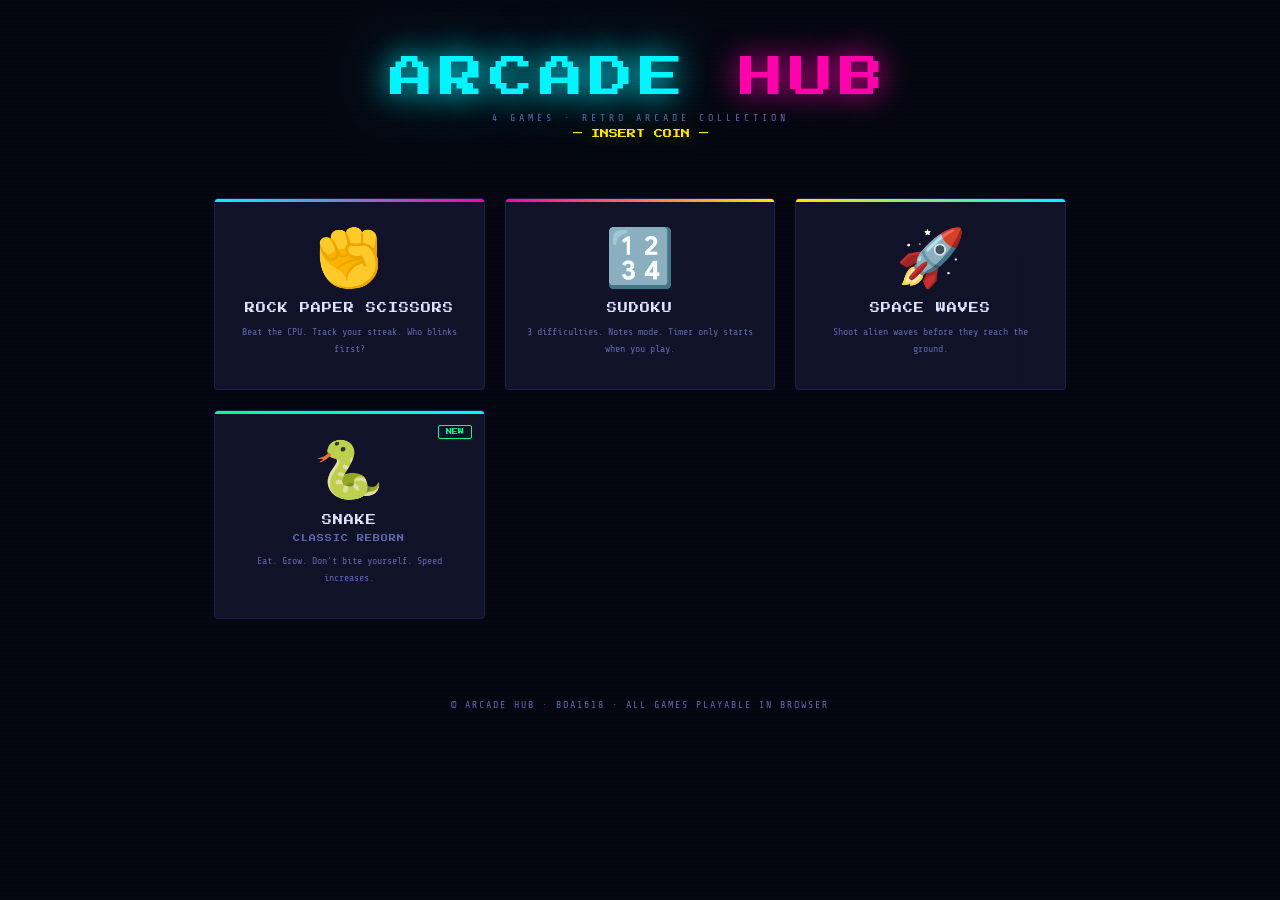
<file: index.html>
<!DOCTYPE html>
<html lang="en">
<head>
<meta charset="UTF-8">
<meta name="viewport" content="width=device-width, initial-scale=1.0">
<title>ARCADE HUB</title>
<link rel="icon" type="image/svg+xml" href="favicon.svg">
<link rel="stylesheet" href="shared.css">
<style>
header {
  text-align: center;
  padding: 56px 20px 12px;
}
.logo {
  font-family: 'Press Start 2P', monospace;
  font-size: clamp(20px, 5vw, 44px);
  color: var(--cyan);
  text-shadow: 0 0 30px var(--cyan), 0 0 70px #00f5ff66;
  letter-spacing: 6px;
  animation: flicker 5s infinite;
}
.logo span { color: var(--magenta); text-shadow: 0 0 30px var(--magenta); }
.tagline {
  margin-top: 12px;
  color: var(--muted);
  font-size: 10px;
  letter-spacing: 4px;
}

.insert-coin {
  text-align: center;
  margin-top: 6px;
  font-family: 'Press Start 2P', monospace;
  font-size: 9px;
  color: var(--yellow);
  text-shadow: var(--glow-yellow);
  animation: blink 1.2s infinite;
}
@keyframes blink { 0%,100%{opacity:1} 50%{opacity:0} }

.games-grid {
  display: grid;
  grid-template-columns: repeat(auto-fit, minmax(200px, 1fr));
  gap: 20px;
  max-width: 900px;
  margin: 48px auto 80px;
  padding: 0 24px;
}

.game-tile {
  display: block;
  text-decoration: none;
  background: var(--card);
  border: 1px solid var(--border);
  border-radius: 4px;
  padding: 32px 20px;
  text-align: center;
  cursor: pointer;
  transition: all .25s;
  position: relative;
  overflow: hidden;
  animation: fadeIn .4s ease both;
}
.game-tile:nth-child(1){animation-delay:.05s}
.game-tile:nth-child(2){animation-delay:.12s}
.game-tile:nth-child(3){animation-delay:.19s}
.game-tile:nth-child(4){animation-delay:.26s}

.game-tile::before {
  content: '';
  position: absolute; top:0;left:0;right:0;height:3px;
  transition: opacity .25s;
}
.game-tile:nth-child(1)::before { background: linear-gradient(90deg,var(--cyan),var(--magenta)); }
.game-tile:nth-child(2)::before { background: linear-gradient(90deg,var(--magenta),var(--yellow)); }
.game-tile:nth-child(3)::before { background: linear-gradient(90deg,var(--yellow),var(--cyan)); }
.game-tile:nth-child(4)::before { background: linear-gradient(90deg,var(--green),var(--cyan)); }

.game-tile:hover { transform: translateY(-6px); }
.game-tile:nth-child(1):hover { border-color:var(--cyan); box-shadow:var(--glow-cyan); }
.game-tile:nth-child(2):hover { border-color:var(--magenta); box-shadow:var(--glow-mag); }
.game-tile:nth-child(3):hover { border-color:var(--yellow); box-shadow:var(--glow-yellow); }
.game-tile:nth-child(4):hover { border-color:var(--green); box-shadow:var(--glow-green); }

.tile-emoji { font-size: 56px; display:block; margin-bottom:16px; line-height:1; }
.tile-name {
  font-family: 'Press Start 2P', monospace;
  font-size: 10px;
  letter-spacing: 1px;
  margin-bottom: 10px;
  color: var(--text);
}
.tile-desc { font-size: 10px; color: var(--muted); line-height: 1.7; }

.tile-badge {
  position:absolute; top:14px; right:12px;
  font-family:'Press Start 2P',monospace; font-size:6px;
  padding:3px 7px;
  border:1px solid; border-radius:2px;
}
.badge-new { color:var(--green); border-color:var(--green); }

footer {
  text-align: center;
  padding: 0 20px 40px;
  font-size: 10px;
  color: var(--muted);
  letter-spacing: 2px;
}
</style>
</head>
<body>

<header>
  <div class="logo">ARCADE <span>HUB</span></div>
  <div class="tagline">4 GAMES · RETRO ARCADE COLLECTION</div>
  <div class="insert-coin">— INSERT COIN —</div>
</header>

<div class="games-grid">

  <a class="game-tile" href="rps.html">
    <span class="tile-emoji">✊</span>
    <div class="tile-name">ROCK PAPER SCISSORS</div>
    <div class="tile-desc">Beat the CPU. Track your streak. Who blinks first?</div>
  </a>

  <a class="game-tile" href="sudoku.html">
    <span class="tile-emoji">🔢</span>
    <div class="tile-name">SUDOKU</div>
    <div class="tile-desc">3 difficulties. Notes mode. Timer only starts when you play.</div>
  </a>

  <a class="game-tile" href="space.html">
    <span class="tile-emoji">🚀</span>
    <div class="tile-name">SPACE WAVES</div>
    <div class="tile-desc">Shoot alien waves before they reach the ground.</div>
  </a>

  <a class="game-tile" href="snake.html">
    <span class="tile-emoji">🐍</span>
    <div class="tile-name">SNAKE</div>
    <div class="tile-name" style="font-size:7px;color:var(--muted);margin-top:4px">CLASSIC REBORN</div>
    <div class="tile-desc">Eat. Grow. Don't bite yourself. Speed increases.</div>
    <div class="tile-badge badge-new">NEW</div>
  </a>

</div>

<footer>© ARCADE HUB · BOA1618 · ALL GAMES PLAYABLE IN BROWSER</footer>

</body>
</html>
</file>
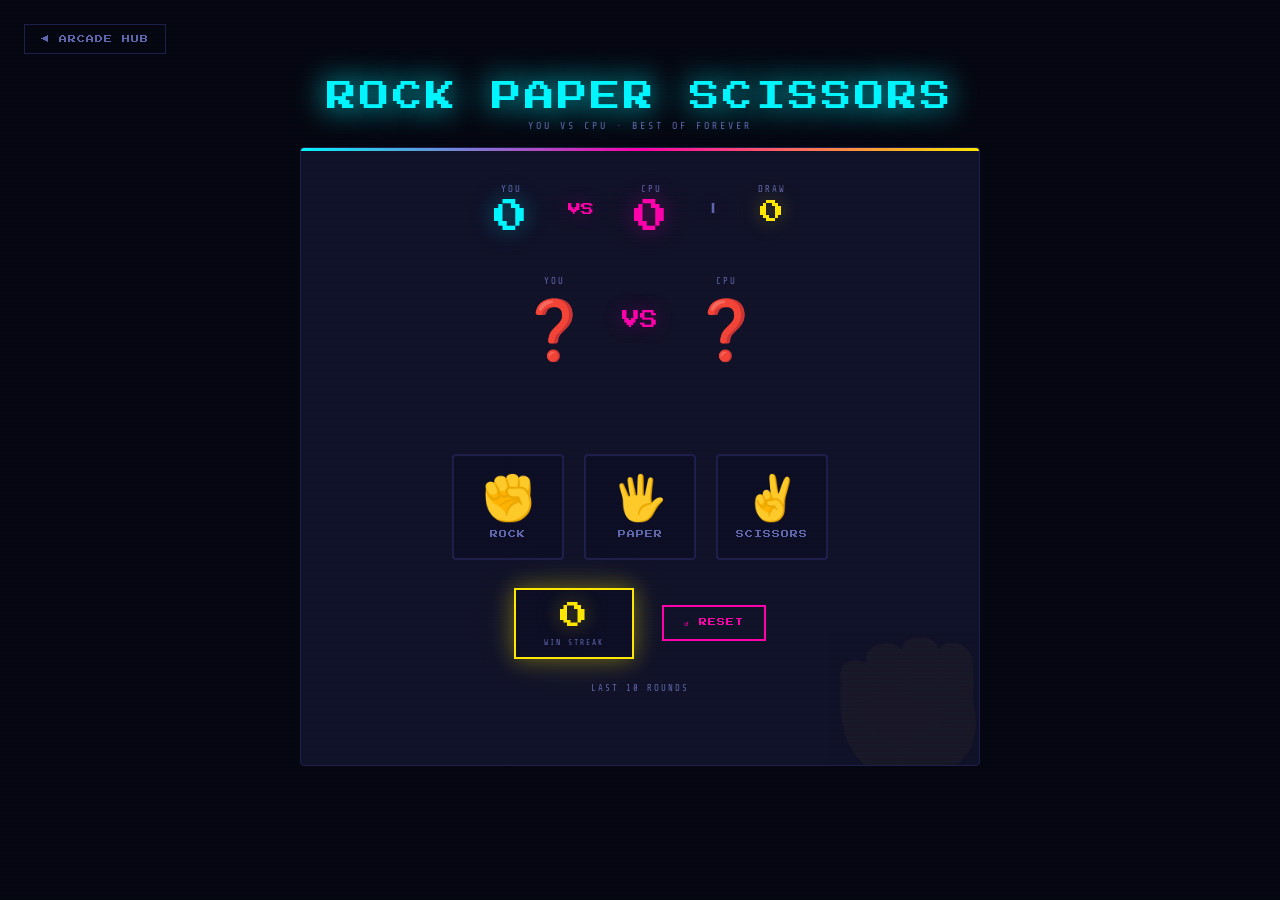
<file: rps.html>
<!DOCTYPE html>
<html lang="en">
<head>
<meta charset="UTF-8">
<meta name="viewport" content="width=device-width, initial-scale=1.0">
<title>Rock Paper Scissors · Arcade Hub</title>
<link rel="stylesheet" href="shared.css">
<link rel="stylesheet" href="rps.css">
</head>
<body>

<a class="back-btn" href="index.html">◀ ARCADE HUB</a>

<div class="game-header">
  <div class="game-title">ROCK PAPER SCISSORS</div>
  <div class="game-subtitle">YOU VS CPU · BEST OF FOREVER</div>
</div>

<div class="game-card fade-in" style="max-width:680px">
  <div class="pixel-deco">✊</div>

  <div class="rps-scoreboard">
    <div class="score-block">
      <div class="score-label">YOU</div>
      <div class="score-num" id="score-player">0</div>
    </div>
    <div class="score-vs">VS</div>
    <div class="score-block">
      <div class="score-label">CPU</div>
      <div class="score-num" id="score-cpu" style="color:var(--magenta);text-shadow:var(--glow-mag)">0</div>
    </div>
    <div class="score-vs" style="color:var(--muted);font-size:10px">|</div>
    <div class="score-block">
      <div class="score-label">DRAW</div>
      <div class="score-num" id="score-draw" style="color:var(--yellow);text-shadow:var(--glow-yellow);font-size:24px;margin-top:5px">0</div>
    </div>
  </div>

  <div class="rps-battle">
    <div class="battle-side">
      <div class="battle-label">YOU</div>
      <span class="battle-emoji" id="player-display">❓</span>
    </div>
    <div class="battle-vs">VS</div>
    <div class="battle-side">
      <div class="battle-label">CPU</div>
      <span class="battle-emoji" id="cpu-display">❓</span>
    </div>
  </div>

  <div class="rps-result" id="rps-result">&nbsp;</div>

  <div class="rps-choices">
    <button class="rps-btn" onclick="playRPS('rock')">
      <span class="rps-emoji">✊</span>
      <span class="rps-name">ROCK</span>
    </button>
    <button class="rps-btn" onclick="playRPS('paper')">
      <span class="rps-emoji">🖐️</span>
      <span class="rps-name">PAPER</span>
    </button>
    <button class="rps-btn" onclick="playRPS('scissors')">
      <span class="rps-emoji">✌️</span>
      <span class="rps-name">SCISSORS</span>
    </button>
  </div>

  <div class="rps-footer">
    <div class="streak-box">
      <div class="streak-num" id="streak-num">0</div>
      <div class="streak-lbl" id="streak-label">WIN STREAK</div>
    </div>
    <button class="btn btn-magenta" onclick="resetRPS()">↺ RESET</button>
  </div>

  <div class="history-label">LAST 10 ROUNDS</div>
  <div class="history-row" id="history-row"></div>
</div>

<script src="rps.js"></script>
</body>
</html>
</file>
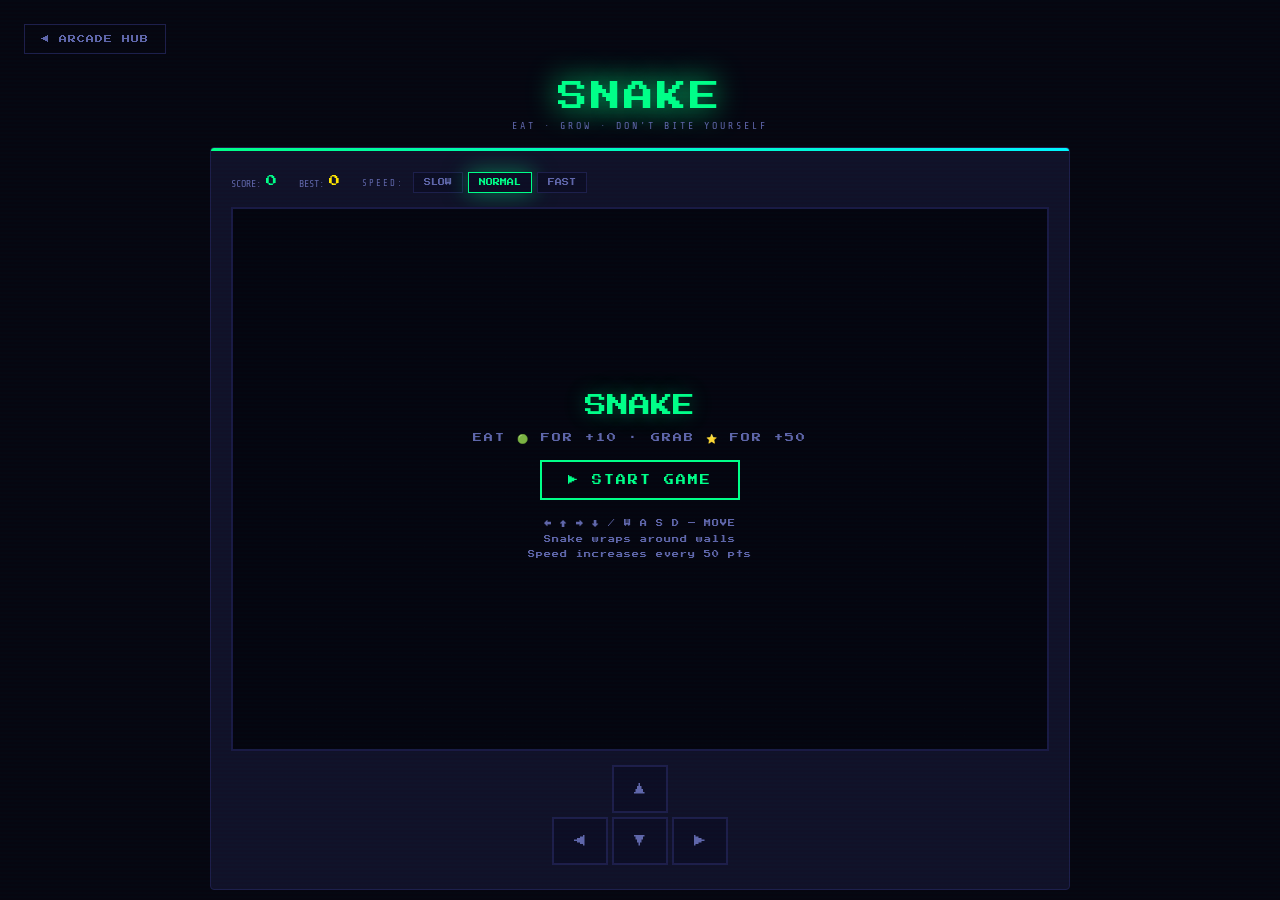
<file: snake.html>
<!DOCTYPE html>
<html lang="en">
<head>
<meta charset="UTF-8">
<meta name="viewport" content="width=device-width, initial-scale=1.0">
<title>Snake · Arcade Hub</title>
<link rel="stylesheet" href="shared.css">
<link rel="stylesheet" href="snake.css">
</head>
<body>

<a class="back-btn" href="index.html">◀ ARCADE HUB</a>

<div class="game-header">
  <div class="game-title">SNAKE</div>
  <div class="game-subtitle">EAT · GROW · DON'T BITE YOURSELF</div>
</div>

<div class="game-card fade-in">
  <div class="snake-hud">
    <div class="sn-hud-item">SCORE: <span id="sn-score">0</span></div>
    <div class="sn-hud-item sn-hud-hi">BEST: <span id="sn-hi">0</span></div>
    <div class="sn-speed-group">
      <span class="sn-speed-label">SPEED:</span>
      <button class="sn-speed-btn" onclick="setSpeed('slow',this)">SLOW</button>
      <button class="sn-speed-btn active" onclick="setSpeed('normal',this)">NORMAL</button>
      <button class="sn-speed-btn" onclick="setSpeed('fast',this)">FAST</button>
    </div>
  </div>

  <div class="sn-canvas-wrap">
    <canvas id="sn-canvas"></canvas>
    <div class="sn-overlay" id="sn-overlay">
      <div class="sn-ov-title" id="sn-ov-title">SNAKE</div>
      <div class="sn-ov-score" id="sn-ov-score" style="display:none"></div>
      <div class="sn-ov-sub" id="sn-ov-sub">EAT 🟢 FOR +10 · GRAB ⭐ FOR +50</div>
      <button class="sn-start-btn" id="sn-start-btn" onclick="newGame()">▶ START GAME</button>
      <div class="sn-hint">
        ← ↑ → ↓ / W A S D — MOVE<br>
        Snake wraps around walls<br>
        Speed increases every 50 pts
      </div>
    </div>
  </div>

  <!-- Mobile D-pad -->
  <div class="sn-dpad">
    <button class="sn-d-btn sn-d-up"    onclick="dpad('up')">▲</button>
    <button class="sn-d-btn sn-d-left"  onclick="dpad('left')">◀</button>
    <button class="sn-d-btn sn-d-down"  onclick="dpad('down')">▼</button>
    <button class="sn-d-btn sn-d-right" onclick="dpad('right')">▶</button>
  </div>
</div>

<script src="snake.js"></script>
</body>
</html>
</file>
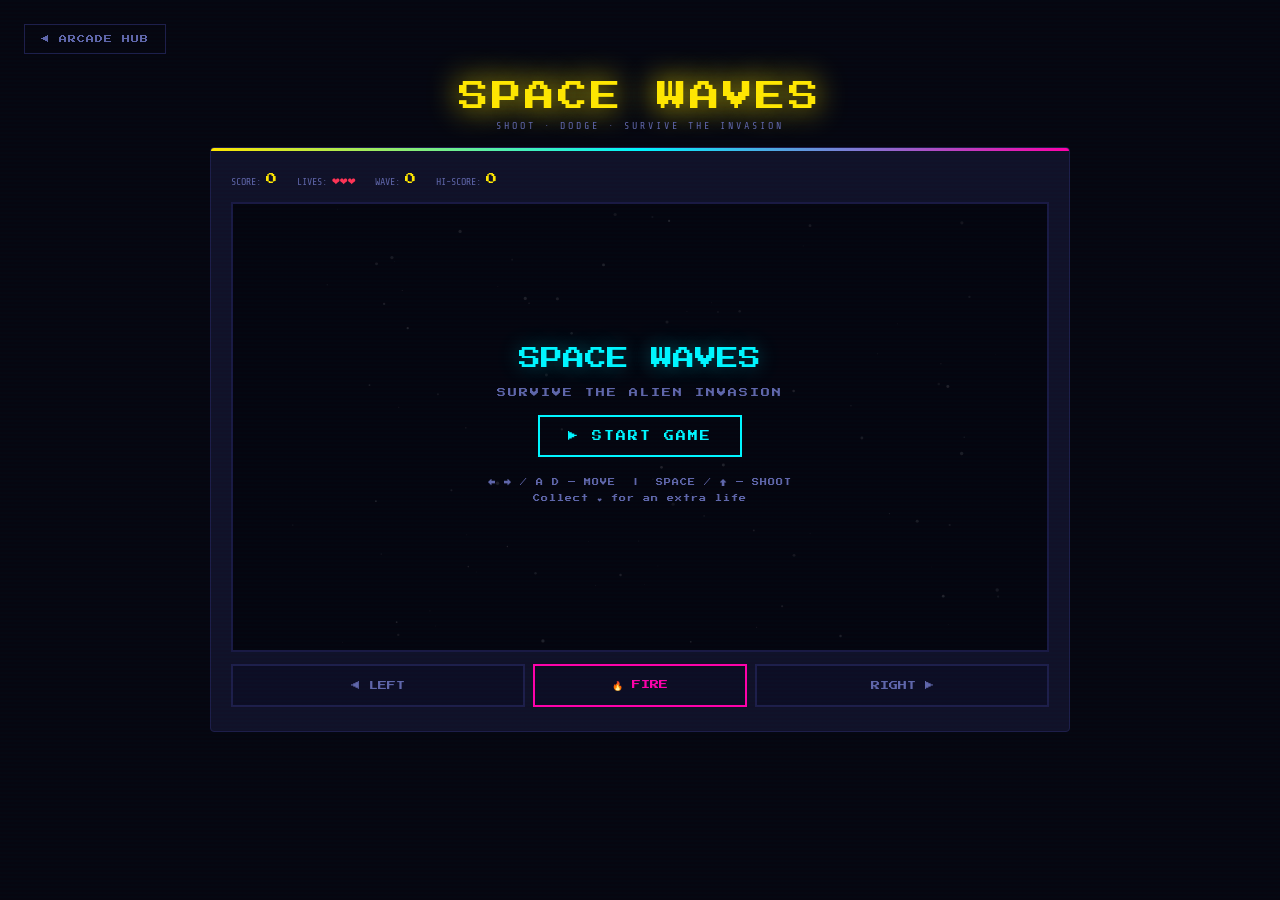
<file: space.html>
<!DOCTYPE html>
<html lang="en">
<head>
<meta charset="UTF-8">
<meta name="viewport" content="width=device-width, initial-scale=1.0">
<title>Space Waves · Arcade Hub</title>
<link rel="stylesheet" href="shared.css">
<link rel="stylesheet" href="space.css">
</head>
<body>

<a class="back-btn" href="index.html">◀ ARCADE HUB</a>

<div class="game-header">
  <div class="game-title">SPACE WAVES</div>
  <div class="game-subtitle">SHOOT · DODGE · SURVIVE THE INVASION</div>
</div>

<div class="game-card fade-in">
  <div class="sw-hud">
    <div class="hud-item">SCORE: <span id="sw-score">0</span></div>
    <div class="hud-item hud-lives">LIVES: <span id="sw-lives">❤️❤️❤️</span></div>
    <div class="hud-item">WAVE: <span id="sw-wave">0</span></div>
    <div class="hud-item">HI-SCORE: <span id="sw-hi">0</span></div>
  </div>

  <div class="sw-canvas-wrap">
    <canvas id="sw-canvas"></canvas>
    <div class="sw-overlay" id="sw-overlay">
      <div class="sw-ov-title" id="sw-ov-title">SPACE WAVES</div>
      <div class="sw-ov-score" id="sw-ov-score" style="display:none"></div>
      <div class="sw-ov-sub" id="sw-ov-sub">SURVIVE THE ALIEN INVASION</div>
      <button class="sw-start-btn" id="sw-start-btn" onclick="startGame()">▶ START GAME</button>
      <div class="sw-hint">
        ← → / A D — MOVE &nbsp;|&nbsp; SPACE / ↑ — SHOOT<br>
        Collect ❤️ for an extra life
      </div>
    </div>
  </div>

  <div class="sw-mobile-row">
    <button class="sw-mob-btn"
      ontouchstart="mobHold('left',true)" ontouchend="mobHold('left',false)"
      onmousedown="mobHold('left',true)" onmouseup="mobHold('left',false)" onmouseleave="mobHold('left',false)">
      ◀ LEFT
    </button>
    <button class="sw-mob-btn sw-mob-fire"
      ontouchstart="shoot()" onmousedown="shoot()">
      🔥 FIRE
    </button>
    <button class="sw-mob-btn"
      ontouchstart="mobHold('right',true)" ontouchend="mobHold('right',false)"
      onmousedown="mobHold('right',true)" onmouseup="mobHold('right',false)" onmouseleave="mobHold('right',false)">
      RIGHT ▶
    </button>
  </div>
</div>

<script src="space.js"></script>
</body>
</html>
</file>
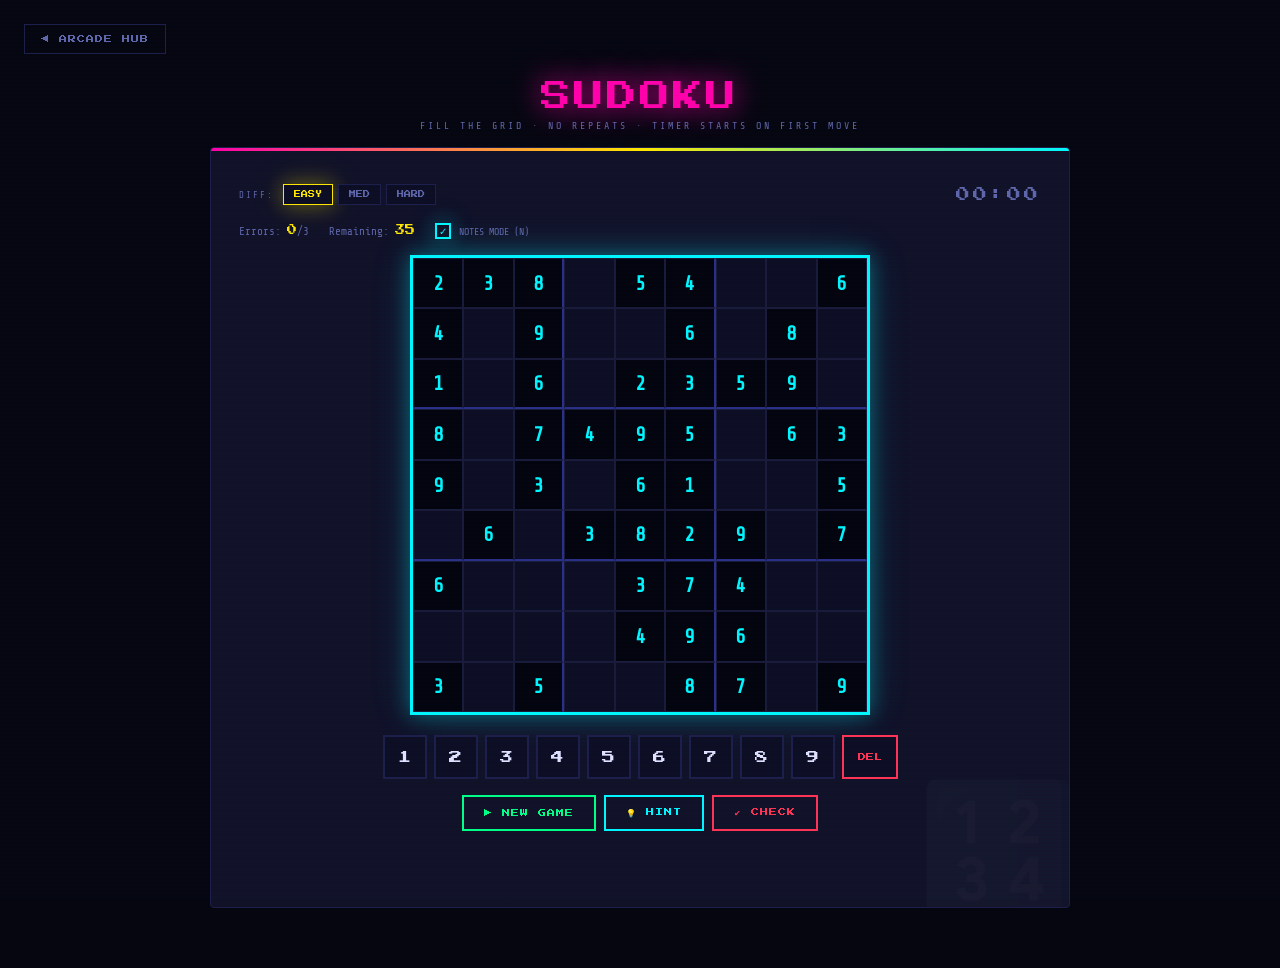
<file: sudoku.html>
<!DOCTYPE html>
<html lang="en">
<head>
<meta charset="UTF-8">
<meta name="viewport" content="width=device-width, initial-scale=1.0">
<title>Sudoku · Arcade Hub</title>
<link rel="stylesheet" href="shared.css">
<link rel="stylesheet" href="sudoku.css">
</head>
<body>

<a class="back-btn" href="index.html">◀ ARCADE HUB</a>

<div class="game-header">
  <div class="game-title">SUDOKU</div>
  <div class="game-subtitle">FILL THE GRID · NO REPEATS · TIMER STARTS ON FIRST MOVE</div>
</div>

<div class="game-card fade-in">
  <div class="pixel-deco">🔢</div>

  <div class="sdk-topbar">
    <div class="diff-group">
      <span class="diff-label">DIFF:</span>
      <button class="diff-btn active" onclick="setDiff('easy',this)">EASY</button>
      <button class="diff-btn" onclick="setDiff('medium',this)">MED</button>
      <button class="diff-btn" onclick="setDiff('hard',this)">HARD</button>
    </div>
    <div class="sdk-timer" id="sdk-timer">00:00</div>
  </div>

  <div class="sdk-infobar">
    <div class="info-chip">Errors: <span id="sdk-errors">0</span>/3</div>
    <div class="info-chip">Remaining: <span id="sdk-remaining">—</span></div>
    <div class="notes-toggle" onclick="toggleNotes()">
      <div class="toggle-box on" id="notes-box">✓</div>
      NOTES MODE (N)
    </div>
  </div>

  <div class="sdk-grid-wrap">
    <div class="sdk-grid" id="sdk-grid"></div>
  </div>

  <div class="numpad">
    <button class="num-btn" onclick="inputNum(1)">1</button>
    <button class="num-btn" onclick="inputNum(2)">2</button>
    <button class="num-btn" onclick="inputNum(3)">3</button>
    <button class="num-btn" onclick="inputNum(4)">4</button>
    <button class="num-btn" onclick="inputNum(5)">5</button>
    <button class="num-btn" onclick="inputNum(6)">6</button>
    <button class="num-btn" onclick="inputNum(7)">7</button>
    <button class="num-btn" onclick="inputNum(8)">8</button>
    <button class="num-btn" onclick="inputNum(9)">9</button>
    <button class="num-btn erase" onclick="inputNum(0)">DEL</button>
  </div>

  <div class="sdk-actions">
    <button class="btn btn-green" onclick="newGame()">▶ NEW GAME</button>
    <button class="btn btn-cyan"  onclick="getHint()">💡 HINT</button>
    <button class="btn btn-red"   onclick="checkBoard()">✔ CHECK</button>
  </div>

  <div class="sdk-status" id="sdk-status">&nbsp;</div>
</div>

<script src="sudoku.js"></script>
</body>
</html>
</file>
<file: shared.css>
@import url('https://fonts.googleapis.com/css2?family=Press+Start+2P&family=Share+Tech+Mono&display=swap');

:root {
  --bg: #060610;
  --surface: #0d0d24;
  --card: #111128;
  --border: #1e1e4a;
  --cyan: #00f5ff;
  --magenta: #ff00aa;
  --yellow: #ffe600;
  --green: #00ff88;
  --red: #ff3355;
  --text: #e0e0ff;
  --muted: #6066aa;
  --glow-cyan: 0 0 20px #00f5ff55, 0 0 40px #00f5ff22;
  --glow-mag: 0 0 20px #ff00aa55, 0 0 40px #ff00aa22;
  --glow-yellow: 0 0 20px #ffe60055, 0 0 40px #ffe60022;
  --glow-green: 0 0 20px #00ff8855, 0 0 40px #00ff8822;
  --glow-red: 0 0 20px #ff335555, 0 0 40px #ff335522;
}

*, *::before, *::after { box-sizing: border-box; margin: 0; padding: 0; }

body {
  background: var(--bg);
  color: var(--text);
  font-family: 'Share Tech Mono', monospace;
  min-height: 100vh;
  overflow-x: hidden;
}

/* CRT scanlines */
body::before {
  content: '';
  position: fixed; inset: 0;
  background: repeating-linear-gradient(
    0deg, transparent, transparent 2px,
    rgba(0,245,255,0.012) 2px, rgba(0,245,255,0.012) 4px
  );
  pointer-events: none;
  z-index: 9999;
}

/* Back button */
.back-btn {
  display: inline-flex;
  align-items: center;
  gap: 8px;
  font-family: 'Press Start 2P', monospace;
  font-size: 8px;
  padding: 10px 16px;
  background: transparent;
  border: 1px solid var(--border);
  color: var(--muted);
  text-decoration: none;
  cursor: pointer;
  transition: all .2s;
  letter-spacing: 1px;
  margin: 24px 0 0 24px;
}
.back-btn:hover {
  border-color: var(--cyan);
  color: var(--cyan);
  box-shadow: var(--glow-cyan);
}

/* Game header */
.game-header {
  text-align: center;
  padding: 28px 20px 16px;
}
.game-title {
  font-family: 'Press Start 2P', monospace;
  font-size: clamp(16px, 3.5vw, 30px);
  letter-spacing: 3px;
  animation: flicker 5s infinite;
}
.game-subtitle {
  margin-top: 8px;
  color: var(--muted);
  font-size: 10px;
  letter-spacing: 3px;
}
@keyframes flicker {
  0%,95%,100%{opacity:1}96%{opacity:.6}97%{opacity:1}98%{opacity:.3}99%{opacity:1}
}

/* Card wrapper */
.game-card {
  background: var(--card);
  border: 1px solid var(--border);
  border-radius: 4px;
  position: relative;
  overflow: hidden;
  max-width: 860px;
  margin: 0 auto 60px;
  padding: 36px 28px;
}
.game-card::before {
  content: '';
  position: absolute; top: 0; left: 0; right: 0; height: 3px;
}

/* Pixel deco */
.pixel-deco {
  position: absolute;
  opacity: .035;
  pointer-events: none;
  font-size: 130px;
  bottom: -20px; right: -10px;
  user-select: none;
}

/* Generic buttons */
.btn {
  font-family: 'Press Start 2P', monospace;
  font-size: 8px;
  padding: 11px 20px;
  background: transparent;
  border: 2px solid var(--border);
  color: var(--muted);
  cursor: pointer;
  letter-spacing: 1px;
  transition: all .2s;
}
.btn-cyan { border-color: var(--cyan); color: var(--cyan); }
.btn-cyan:hover { background: var(--cyan); color: var(--bg); box-shadow: var(--glow-cyan); }
.btn-magenta { border-color: var(--magenta); color: var(--magenta); }
.btn-magenta:hover { background: var(--magenta); color: var(--bg); box-shadow: var(--glow-mag); }
.btn-yellow { border-color: var(--yellow); color: var(--yellow); }
.btn-yellow:hover { background: var(--yellow); color: var(--bg); box-shadow: var(--glow-yellow); }
.btn-green { border-color: var(--green); color: var(--green); }
.btn-green:hover { background: var(--green); color: var(--bg); box-shadow: var(--glow-green); }
.btn-red { border-color: var(--red); color: var(--red); }
.btn-red:hover { background: var(--red); color: var(--bg); box-shadow: var(--glow-red); }

@keyframes fadeIn {
  from { opacity:0; transform:translateY(12px); }
  to   { opacity:1; transform:translateY(0); }
}
.fade-in { animation: fadeIn .35s ease both; }
</file>
<file: rps.css>
.game-title { color: var(--cyan); text-shadow: 0 0 30px var(--cyan); }
.game-card::before { background: linear-gradient(90deg, var(--cyan), var(--magenta), var(--yellow)); }

.rps-scoreboard {
  display: flex;
  justify-content: center;
  gap: 40px;
  margin-bottom: 36px;
  flex-wrap: wrap;
}
.score-block { text-align: center; }
.score-label { font-size: 9px; letter-spacing: 2px; color: var(--muted); margin-bottom: 6px; }
.score-num {
  font-family: 'Press Start 2P', monospace;
  font-size: 34px;
  color: var(--cyan);
  text-shadow: var(--glow-cyan);
}
.score-vs {
  font-family: 'Press Start 2P', monospace;
  font-size: 13px;
  color: var(--magenta);
  display: flex; align-items: center;
  text-shadow: var(--glow-mag);
}

.rps-battle {
  display: flex;
  align-items: center;
  justify-content: center;
  gap: 32px;
  margin-bottom: 28px;
  min-height: 100px;
}
.battle-side { text-align: center; }
.battle-label { font-size: 9px; color: var(--muted); letter-spacing: 2px; margin-bottom: 10px; }
.battle-emoji { font-size: 58px; display: block; }
.battle-emoji.shake { animation: shake .5s ease; }
@keyframes shake {
  0%,100%{transform:translateX(0) rotate(0)}
  25%{transform:translateX(-10px) rotate(-12deg)}
  75%{transform:translateX(10px) rotate(12deg)}
}
.battle-vs {
  font-family: 'Press Start 2P', monospace;
  font-size: 18px;
  color: var(--magenta);
  text-shadow: var(--glow-mag);
}

.rps-result {
  font-family: 'Press Start 2P', monospace;
  font-size: 14px;
  min-height: 28px;
  letter-spacing: 1px;
  text-align: center;
  margin-bottom: 8px;
  transition: all .3s;
}
.rps-result.win  { color: var(--green);   text-shadow: var(--glow-green); }
.rps-result.lose { color: var(--red);     text-shadow: var(--glow-red); }
.rps-result.draw { color: var(--yellow);  text-shadow: var(--glow-yellow); }

.rps-choices {
  display: flex;
  justify-content: center;
  gap: 20px;
  margin: 28px 0;
  flex-wrap: wrap;
}
.rps-btn {
  background: var(--surface);
  border: 2px solid var(--border);
  border-radius: 4px;
  cursor: pointer;
  padding: 20px 16px;
  transition: all .2s;
  display: flex; flex-direction: column;
  align-items: center; gap: 10px;
  width: 112px;
}
.rps-btn:hover {
  border-color: var(--yellow);
  box-shadow: var(--glow-yellow);
  transform: translateY(-5px);
}
.rps-emoji { font-size: 44px; line-height: 1; }
.rps-name { font-size: 8px; letter-spacing: 1px; color: var(--muted); font-family: 'Press Start 2P', monospace; }

.rps-footer {
  display: flex;
  justify-content: center;
  align-items: center;
  gap: 28px;
  flex-wrap: wrap;
  margin-top: 8px;
}
.streak-box {
  text-align: center;
  padding: 10px 22px;
  border: 2px solid var(--border);
  background: var(--surface);
  min-width: 120px;
  transition: all .3s;
}
.streak-box:has(.streak-num:not(:empty)) { border-color: var(--yellow); box-shadow: var(--glow-yellow); }
.streak-num {
  font-family: 'Press Start 2P', monospace;
  font-size: 28px;
  color: var(--yellow);
  text-shadow: var(--glow-yellow);
  line-height: 1.2;
}
.streak-lbl {
  font-size: 8px;
  color: var(--muted);
  letter-spacing: 2px;
  margin-top: 4px;
}

.history-label { font-size: 9px; color: var(--muted); letter-spacing:2px; margin: 24px 0 8px; text-align:center; }
.history-row {
  display: flex;
  gap: 6px;
  justify-content: center;
  flex-wrap: wrap;
  min-height: 28px;
}
.history-chip {
  font-size: 10px;
  padding: 3px 8px;
  border: 1px solid;
  border-radius: 2px;
}
.history-chip.win  { color: var(--green);  border-color: var(--green);  }
.history-chip.lose { color: var(--red);    border-color: var(--red);    }
.history-chip.draw { color: var(--yellow); border-color: var(--yellow); }
</file>
<file: snake.css>
.game-title { color: var(--green); text-shadow: 0 0 30px var(--green); }
.game-card::before { background: linear-gradient(90deg, var(--green), var(--cyan)); }
.game-card { padding: 24px 20px; }

/* HUD */
.snake-hud {
  display: flex; gap: 22px; flex-wrap: wrap;
  align-items: center; margin-bottom: 14px;
}
.sn-hud-item { font-size: 10px; color: var(--muted); }
.sn-hud-item span {
  font-family: 'Press Start 2P', monospace;
  font-size: 11px; color: var(--green);
}
.sn-hud-hi span { color: var(--yellow); }

/* Speed selector */
.sn-speed-group { display:flex; gap:5px; align-items:center; }
.sn-speed-label { font-size:9px; color:var(--muted); letter-spacing:2px; margin-right:4px; }
.sn-speed-btn {
  font-family:'Press Start 2P',monospace; font-size:7px;
  padding:6px 10px; background:var(--surface);
  border:1px solid var(--border); color:var(--muted); cursor:pointer; transition:all .2s;
}
.sn-speed-btn.active { border-color:var(--green); color:var(--green); box-shadow:var(--glow-green); }

/* Canvas */
.sn-canvas-wrap {
  display:flex; justify-content:center;
  position:relative;
  background:#01010a;
  border:2px solid #1a1a44;
  box-shadow: inset 0 0 50px #00000099;
}
#sn-canvas { display:block; image-rendering:pixelated; }

/* Overlay */
.sn-overlay {
  position:absolute; inset:0;
  display:flex; flex-direction:column;
  align-items:center; justify-content:center;
  background:rgba(6,6,16,.88);
  gap:16px;
}
.sn-overlay.hidden { display:none; }
.sn-ov-title {
  font-family:'Press Start 2P',monospace;
  font-size:clamp(14px,3vw,22px);
  color:var(--green); text-shadow:var(--glow-green);
  text-align:center;
}
.sn-ov-sub {
  font-family:'Press Start 2P',monospace;
  font-size:9px; color:var(--muted); letter-spacing:2px; text-align:center;
}
.sn-ov-score {
  font-family:'Press Start 2P',monospace;
  font-size:12px; color:var(--yellow);
}
.sn-start-btn {
  font-family:'Press Start 2P',monospace; font-size:10px;
  padding:13px 26px; background:transparent;
  border:2px solid var(--green); color:var(--green);
  cursor:pointer; letter-spacing:2px; transition:all .2s;
  animation:snPulse 1.4s infinite;
}
.sn-start-btn:hover { background:var(--green); color:var(--bg); }
@keyframes snPulse {
  0%,100%{ box-shadow:0 0 8px #00ff8833; }
  50%    { box-shadow:0 0 28px #00ff8899; }
}
.sn-hint {
  font-family:'Press Start 2P',monospace;
  font-size:7px; color:var(--muted);
  letter-spacing:1px; text-align:center; line-height:2.2;
}

/* Mobile D-pad */
.sn-dpad {
  display:grid;
  grid-template-columns:repeat(3,56px);
  grid-template-rows:repeat(2,48px);
  gap:4px; justify-content:center;
  margin-top:14px;
}
.sn-d-btn {
  font-family:'Press Start 2P',monospace; font-size:12px;
  background:var(--surface); border:2px solid var(--border);
  color:var(--muted); cursor:pointer; transition:all .15s;
  display:flex; align-items:center; justify-content:center;
  user-select:none; -webkit-user-select:none;
}
.sn-d-btn:active { border-color:var(--green); color:var(--green); background:#001929; }
.sn-d-up   { grid-column:2; grid-row:1; }
.sn-d-left { grid-column:1; grid-row:2; }
.sn-d-down { grid-column:2; grid-row:2; }
.sn-d-right{ grid-column:3; grid-row:2; }
</file>
<file: space.css>
.game-title { color: var(--yellow); text-shadow: 0 0 30px var(--yellow); }
.game-card::before { background: linear-gradient(90deg, var(--yellow), var(--cyan), var(--magenta)); }
.game-card { padding: 24px 20px; }

/* HUD */
.sw-hud {
  display: flex; gap: 20px; flex-wrap: wrap;
  align-items: center; margin-bottom: 14px;
}
.hud-item { font-size: 10px; color: var(--muted); }
.hud-item span {
  font-family: 'Press Start 2P', monospace;
  font-size: 11px; color: var(--yellow);
}
.hud-lives span { color: var(--red); font-size: 13px; }

/* Canvas wrapper */
.sw-canvas-wrap {
  display: flex; justify-content: center;
  position: relative;
  background: #01010a;
  border: 2px solid #1a1a44;
  box-shadow: inset 0 0 60px #00000099;
}
#sw-canvas { display: block; image-rendering: pixelated; }

/* Overlay */
.sw-overlay {
  position: absolute; inset: 0;
  display: flex; flex-direction: column;
  align-items: center; justify-content: center;
  background: rgba(6,6,16,.88);
  gap: 18px;
}
.sw-overlay.hidden { display: none; }
.sw-ov-title {
  font-family: 'Press Start 2P', monospace;
  font-size: clamp(14px, 3vw, 22px);
  color: var(--cyan); text-shadow: var(--glow-cyan);
  text-align: center;
}
.sw-ov-sub {
  font-family: 'Press Start 2P', monospace;
  font-size: 9px; color: var(--muted);
  letter-spacing: 2px; text-align: center;
}
.sw-ov-score {
  font-family: 'Press Start 2P', monospace;
  font-size: 12px; color: var(--yellow);
}
.sw-start-btn {
  font-family: 'Press Start 2P', monospace; font-size: 10px;
  padding: 14px 28px; background: transparent;
  border: 2px solid var(--cyan); color: var(--cyan);
  cursor: pointer; letter-spacing: 2px;
  transition: all .2s;
  animation: pulseBorder 1.4s infinite;
}
.sw-start-btn:hover { background: var(--cyan); color: var(--bg); }
@keyframes pulseBorder {
  0%,100%{ box-shadow: 0 0 8px #00f5ff33; }
  50%    { box-shadow: 0 0 28px #00f5ff99; }
}
.sw-hint {
  font-family: 'Press Start 2P', monospace;
  font-size: 7px; color: var(--muted);
  letter-spacing: 1px; text-align: center; line-height: 2.2;
}

/* Mobile buttons */
.sw-mobile-row {
  display: flex; gap: 8px; margin-top: 12px;
  justify-content: space-between;
}
.sw-mob-btn {
  font-family: 'Press Start 2P', monospace; font-size: 9px;
  padding: 14px 12px; background: var(--surface);
  border: 2px solid var(--border); color: var(--muted);
  cursor: pointer; transition: all .15s;
  user-select: none; -webkit-user-select: none;
  flex: 1; text-align: center;
}
.sw-mob-btn:active, .sw-mob-btn.held {
  border-color: var(--cyan); color: var(--cyan); background: #001929;
}
.sw-mob-fire {
  border-color: var(--magenta); color: var(--magenta); flex: 0.7;
}
.sw-mob-fire:active { background: var(--magenta); color: var(--bg); }
</file>
<file: sudoku.css>
.game-title { color: var(--magenta); text-shadow: 0 0 30px var(--magenta); }
.game-card::before { background: linear-gradient(90deg, var(--magenta), var(--yellow), var(--cyan)); }

/* Top bar */
.sdk-topbar {
  display: flex;
  justify-content: space-between;
  align-items: center;
  flex-wrap: wrap;
  gap: 12px;
  margin-bottom: 18px;
}

/* Difficulty */
.diff-group { display: flex; gap: 5px; align-items: center; }
.diff-label { font-size: 9px; color: var(--muted); letter-spacing: 2px; margin-right: 4px; }
.diff-btn {
  font-family: 'Press Start 2P', monospace;
  font-size: 7px;
  padding: 6px 10px;
  background: var(--surface);
  border: 1px solid var(--border);
  color: var(--muted);
  cursor: pointer;
  transition: all .2s;
}
.diff-btn.active { border-color: var(--yellow); color: var(--yellow); box-shadow: var(--glow-yellow); }

/* Timer */
.sdk-timer {
  font-family: 'Press Start 2P', monospace;
  font-size: 14px;
  color: var(--muted);
  letter-spacing: 3px;
  min-width: 80px;
  text-align: right;
}
.sdk-timer.running { color: var(--yellow); text-shadow: var(--glow-yellow); }
.sdk-timer.stopped { color: var(--red); }

/* Info row */
.sdk-infobar {
  display: flex;
  gap: 20px;
  margin-bottom: 16px;
  align-items: center;
  flex-wrap: wrap;
}
.info-chip { font-size: 11px; color: var(--muted); }
.info-chip span { color: var(--yellow); font-family: 'Press Start 2P', monospace; font-size: 10px; }

/* Notes toggle */
.notes-toggle {
  display: flex; align-items: center; gap: 8px;
  font-size: 10px; color: var(--muted); cursor: pointer;
  user-select: none;
}
.toggle-box {
  width: 16px; height: 16px;
  border: 2px solid var(--muted);
  display: flex; align-items: center; justify-content: center;
  font-size: 10px; transition: all .2s;
}
.toggle-box.on { border-color: var(--cyan); color: var(--cyan); box-shadow: var(--glow-cyan); }

/* Grid */
.sdk-grid-wrap { display: flex; justify-content: center; margin-bottom: 20px; }
.sdk-grid {
  display: grid;
  grid-template-columns: repeat(9, 1fr);
  border: 3px solid var(--cyan);
  box-shadow: var(--glow-cyan);
  width: min(100%, 460px);
  aspect-ratio: 1;
}
.sdk-cell {
  display: flex; align-items: center; justify-content: center;
  border: 1px solid #1a1a3a;
  font-family: 'Share Tech Mono', monospace;
  font-size: clamp(11px, 2.5vw, 20px);
  cursor: pointer;
  transition: background .1s, color .1s;
  color: var(--text);
  background: var(--surface);
  user-select: none;
  aspect-ratio: 1;
  position: relative;
}
/* 3x3 box borders */
.sdk-cell:nth-child(3n)     { border-right:  2px solid #2a3088; }
.sdk-cell:nth-child(9n)     { border-right:  1px solid #1a1a3a; }
.sdk-cell:nth-child(n+19):nth-child(-n+27),
.sdk-cell:nth-child(n+46):nth-child(-n+54) { border-bottom: 2px solid #2a3088; }

.sdk-cell.given   { color: var(--cyan); font-weight: bold; cursor: default; background: #04040e; }
.sdk-cell.selected { background: #001929 !important; outline: 2px solid var(--yellow); z-index: 2; }
.sdk-cell.hl      { background: #090920; }
.sdk-cell.error   { color: var(--red) !important; background: #160010 !important; }

@keyframes correctFlash {
  0%  { background: #002a1a; }
  50% { background: #00442e; }
  100%{ background: var(--surface); }
}
.sdk-cell.flash { animation: correctFlash .45s ease; }

/* Notes sub-grid */
.sdk-cell.notes-mode {
  display: grid;
  grid-template-columns: repeat(3, 1fr);
  padding: 2px;
  align-items: center;
}
.note-d {
  display: flex; align-items: center; justify-content: center;
  font-size: clamp(4px, 1vw, 7px);
  color: #5566aa; line-height: 1;
}

/* Numpad */
.numpad {
  display: flex; justify-content: center;
  gap: 7px; flex-wrap: wrap; margin-bottom: 16px;
}
.num-btn {
  font-family: 'Press Start 2P', monospace;
  font-size: 13px;
  width: 44px; height: 44px;
  background: var(--surface);
  border: 2px solid var(--border);
  color: var(--text); cursor: pointer;
  transition: all .15s;
  display: flex; align-items: center; justify-content: center;
}
.num-btn:hover { border-color: var(--cyan); color: var(--cyan); box-shadow: var(--glow-cyan); transform: scale(1.08); }
.num-btn.erase { font-size: 8px; width: 56px; border-color: var(--red); color: var(--red); }
.num-btn.erase:hover { background: var(--red); color: var(--bg); box-shadow: var(--glow-red); }

/* Action row */
.sdk-actions {
  display: flex; gap: 8px; justify-content: center;
  flex-wrap: wrap; margin-bottom: 16px;
}

/* Status */
.sdk-status {
  text-align: center;
  font-family: 'Press Start 2P', monospace;
  font-size: 11px;
  min-height: 24px;
  color: var(--green);
  text-shadow: var(--glow-green);
}
</file>
